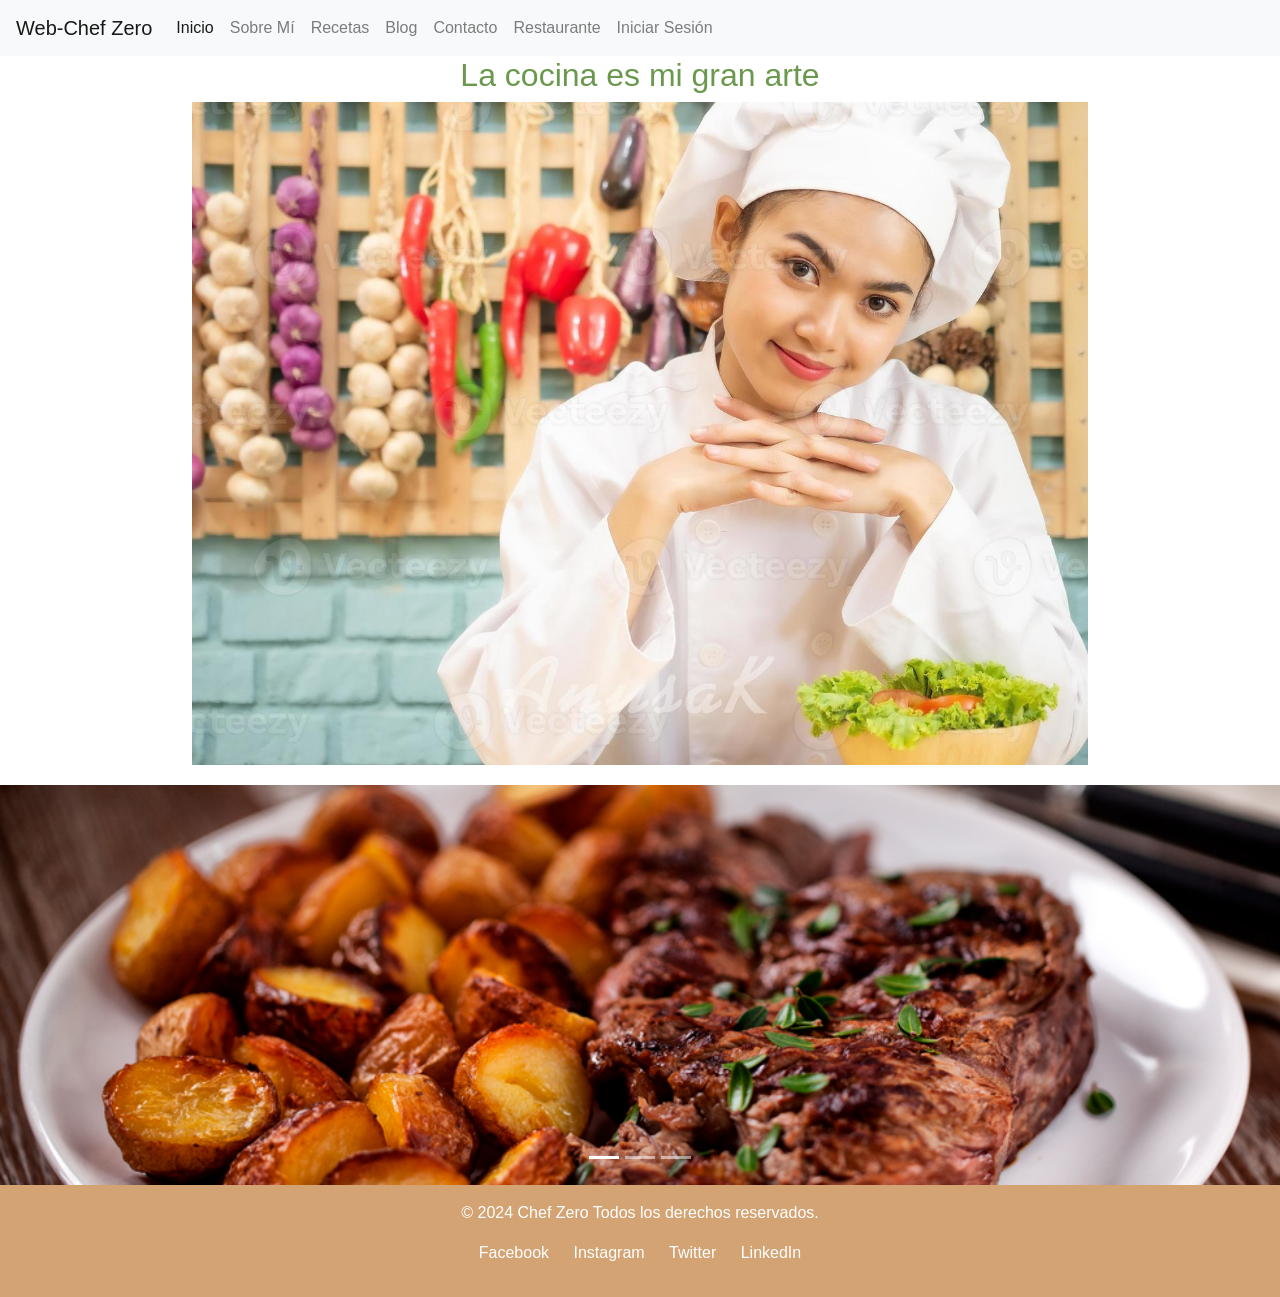
<file: index.html>
<!DOCTYPE html>
<html lang="es">
<head>
    <meta charset="UTF-8">
    <meta name="viewport" content="width=device-width, initial-scale=1.0">
    <title>Web-Chef Zero - Inicio</title>
    <link rel="stylesheet" href="styles.css">
    <link rel="stylesheet" href="https://stackpath.bootstrapcdn.com/bootstrap/4.3.1/css/bootstrap.min.css">
</head>
<body>
    <nav class="navbar navbar-expand-lg navbar-light bg-light">
        <a class="navbar-brand" href="index.html">Web-Chef Zero</a>
        <button class="navbar-toggler" type="button" data-toggle="collapse" data-target="#navbarNav" aria-controls="navbarNav" aria-expanded="false" aria-label="Toggle navigation">
            <span class="navbar-toggler-icon"></span>
        </button>
        <div class="collapse navbar-collapse" id="navbarNav">
            <ul class="navbar-nav">
                <li class="nav-item active">
                    <a class="nav-link" href="index.html">Inicio</a>
                </li>
                <li class="nav-item">
                    <a class="nav-link" href="about.html">Sobre Mí</a>
                </li>
                <li class="nav-item">
                    <a class="nav-link" href="recipes.html">Recetas</a>
                </li>
                <li class="nav-item">
                    <a class="nav-link" href="blog.html">Blog</a>
                </li>
                <li class="nav-item">
                    <a class="nav-link" href="contact.html">Contacto</a>
                </li>
                <li class="nav-item">
                    <a class="nav-link" href="restaurant.html">Restaurante</a>
                </li>
                <li class="nav-item">
                    <a class="nav-link" href="login.html">Iniciar Sesión</a>
                </li>
            </ul>
        </div>
    </nav>

    <main>
        <div id="carouselExampleIndicators" class="carousel slide" data-ride="carousel">
            <ol class="carousel-indicators">
                <li data-target="#carouselExampleIndicators" data-slide-to="0" class="active"></li>
                <li data-target="#carouselExampleIndicators" data-slide-to="1"></li>
                <li data-target="#carouselExampleIndicators" data-slide-to="2"></li>
            </ol>
            <div>
                <h2>La cocina es mi gran arte</h2>
        <img src="chef2.jpg" class="img-fluid" alt="Chef Zero">
            </div>
            <div class="carousel-inner">
                <div class="carousel-item active">
                    <img src="pl1.jpg" class="d-block w-100" alt="Slide 1">
                </div>
                <div class="carousel-item">
                    <img src="pl2.jpg" class="d-block w-100" alt="Slide 2">
                </div>
                <div class="carousel-item">
                    <img src="pl3.jpg" class="d-block w-100" alt="Slide 3">
                </div>
            </div>
            <a class="carousel-control-prev" href="#carouselExampleIndicators" role="button" data-slide="prev">
                <span class="carousel-control-prev-icon" aria-hidden="true"></span>
                <span class="sr-only">Anterior</span>
            </a>
            <a class="carousel-control-next" href="#carouselExampleIndicators" role="button" data-slide="next">
                <span class="carousel-control-next-icon" aria-hidden="true"></span>
                <span class="sr-only">Siguiente</span>
            </a>
        </div>
    </main>

    <footer>
        <p>© 2024 Chef Zero Todos los derechos reservados.</p>
        <ul>
            <li><a href="#">Facebook</a></li>
            <li><a href="#">Instagram</a></li>
            <li><a href="#">Twitter</a></li>
            <li><a href="#">LinkedIn</a></li>
        </ul>
    </footer>

    <script src="https://code.jquery.com/jquery-3.3.1.slim.min.js"></script>
    <script src="https://cdnjs.cloudflare.com/ajax/libs/popper.js/1.14.7/umd/popper.min.js"></script>
    <script src="https://stackpath.bootstrapcdn.com/bootstrap/4.3.1/js/bootstrap.min.js"></script>
    <script src="main.js"></script>
</body>
</html>
</file>
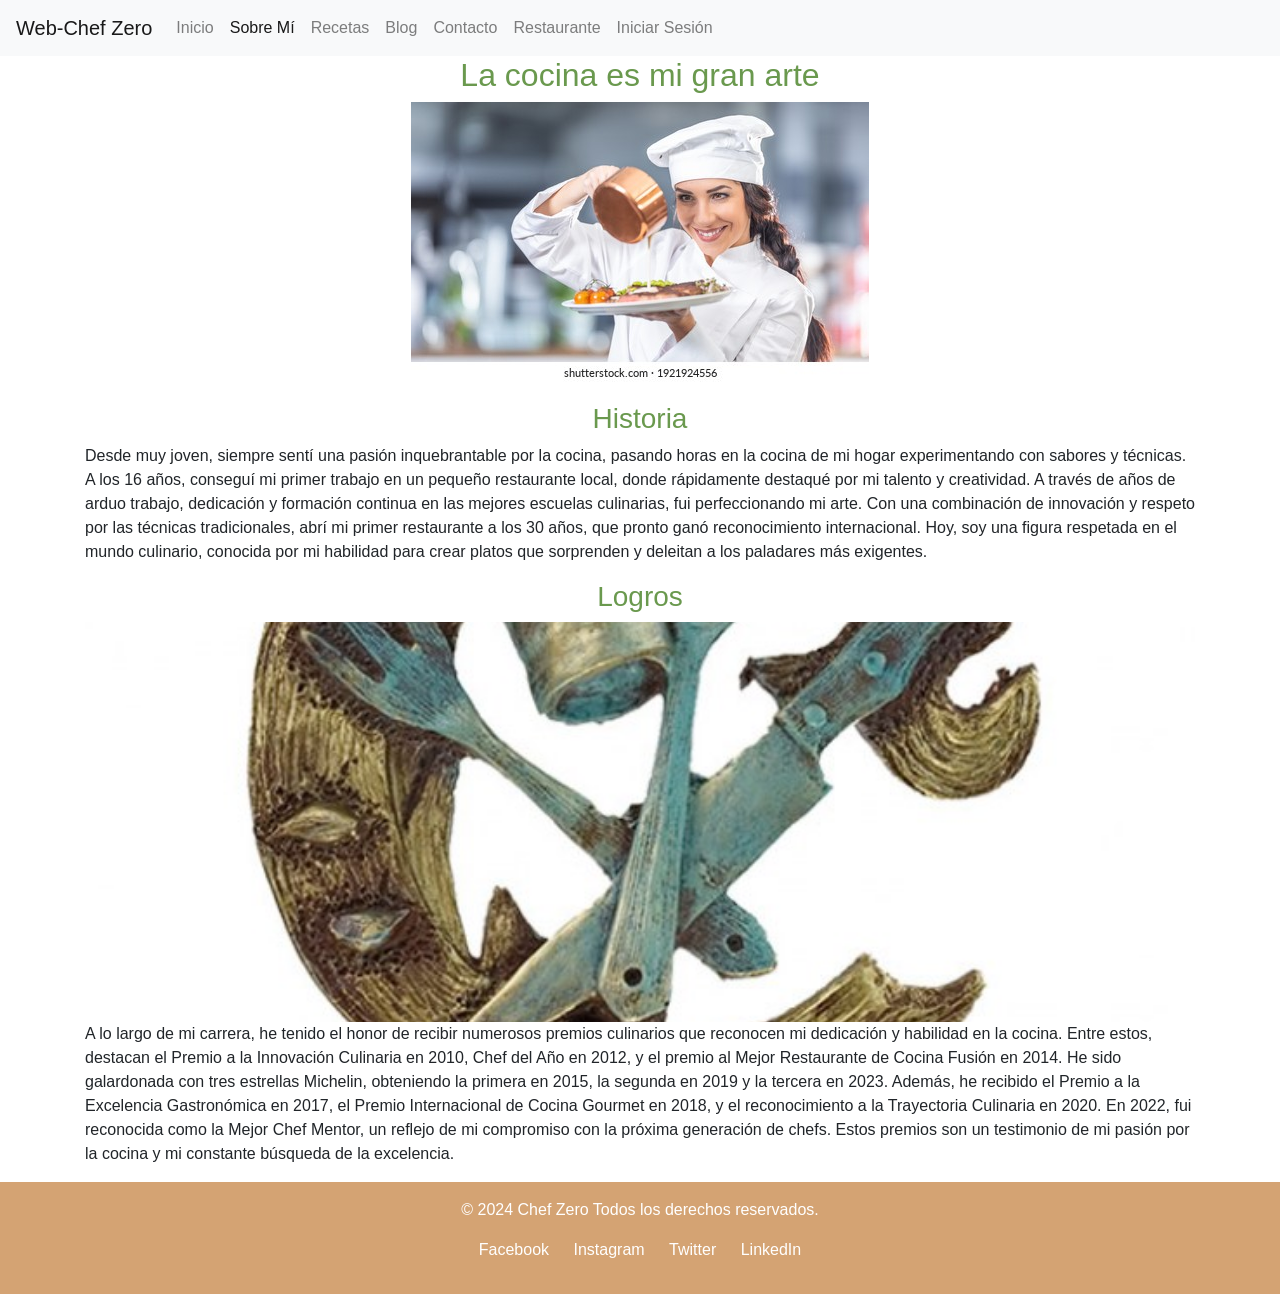
<file: about.html>
<!DOCTYPE html>
<html lang="es">
<head>
    <meta charset="UTF-8">
    <meta name="viewport" content="width=device-width, initial-scale=1.0">
    <title>Sobre Mí - Web-Chef Zero</title>
    <link rel="stylesheet" href="styles.css">
    <link rel="stylesheet" href="https://stackpath.bootstrapcdn.com/bootstrap/4.3.1/css/bootstrap.min.css">
</head>
<body>
    <nav class="navbar navbar-expand-lg navbar-light bg-light">
        <a class="navbar-brand" href="index.html">Web-Chef Zero</a>
        <button class="navbar-toggler" type="button" data-toggle="collapse" data-target="#navbarNav" aria-controls="navbarNav" aria-expanded="false" aria-label="Toggle navigation">
            <span class="navbar-toggler-icon"></span>
        </button>
        <div class="collapse navbar-collapse" id="navbarNav">
            <ul class="navbar-nav">
                <li class="nav-item">
                    <a class="nav-link" href="index.html">Inicio</a>
                </li>
                <li class="nav-item active">
                    <a class="nav-link" href="about.html">Sobre Mí</a>
                </li>
                <li class="nav-item">
                    <a class="nav-link" href="recipes.html">Recetas</a>
                </li>
                <li class="nav-item">
                    <a class="nav-link" href="blog.html">Blog</a>
                </li>
                <li class="nav-item">
                    <a class="nav-link" href="contact.html">Contacto</a>
                </li>
                <li class="nav-item">
                    <a class="nav-link" href="restaurant.html">Restaurante</a>
                </li>
                <li class="nav-item">
                    <a class="nav-link" href="login.html">Iniciar Sesión</a>
                </li>
            </ul>
        </div>
    </nav>

    <main class="container">
        <h2>La cocina es mi gran arte</h2>
        <img src="chef.jpg" class="img-fluid" alt="Chef Zero">
        <h3>Historia</h3>
        <p>Desde muy joven, siempre sentí una pasión inquebrantable por la cocina, pasando horas en la cocina de mi hogar experimentando con sabores y técnicas. A los 16 años, conseguí mi primer trabajo en un pequeño restaurante local, donde rápidamente destaqué por mi talento y creatividad. A través de años de arduo trabajo, dedicación y formación continua en las mejores escuelas culinarias, fui perfeccionando mi arte. Con una combinación de innovación y respeto por las técnicas tradicionales, abrí mi primer restaurante a los 30 años, que pronto ganó reconocimiento internacional. Hoy, soy una figura respetada en el mundo culinario, conocida por mi habilidad para crear platos que sorprenden y deleitan a los paladares más exigentes.</p>
        <h3>Logros</h3>
        <div id="carouselAchievements" class="carousel slide" data-ride="carousel">
            <div class="carousel-inner">
                <div class="carousel-item active">
                    <img src="premio 1.jpg" class="d-block w-100" alt="Premio 1">
                </div>
                <div class="carousel-item">
                    <img src="premio 2.jpg" class="d-block w-100" alt="Premio 2">
                </div>
                <div class="carousel-item">
                    <img src="premio 3.jpg" class="d-block w-100" alt="Premio 3">
                </div>
            </div>
            <a class="carousel-control-prev" href="#carouselAchievements" role="button" data-slide="prev">
                <span class="carousel-control-prev-icon" aria-hidden="true"></span>
                <span class="sr-only">Anterior</span>
            </a>
            <a class="carousel-control-next" href="#carouselAchievements" role="button" data-slide="next">
                <span class="carousel-control-next-icon" aria-hidden="true"></span>
                <span class="sr-only">Siguiente</span>
            </a>
        </div>
        <p>A lo largo de mi carrera, he tenido el honor de recibir numerosos premios culinarios que reconocen mi dedicación y habilidad en la cocina. Entre estos, destacan el Premio a la Innovación Culinaria en 2010, Chef del Año en 2012, y el premio al Mejor Restaurante de Cocina Fusión en 2014. He sido galardonada con tres estrellas Michelin, obteniendo la primera en 2015, la segunda en 2019 y la tercera en 2023. Además, he recibido el Premio a la Excelencia Gastronómica en 2017, el Premio Internacional de Cocina Gourmet en 2018, y el reconocimiento a la Trayectoria Culinaria en 2020. En 2022, fui reconocida como la Mejor Chef Mentor, un reflejo de mi compromiso con la próxima generación de chefs. Estos premios son un testimonio de mi pasión por la cocina y mi constante búsqueda de la excelencia.</p>
    </main>

    <footer>
        <p>© 2024 Chef Zero Todos los derechos reservados.</p>
        <ul>
            <li><a href="#">Facebook</a></li>
            <li><a href="#">Instagram</a></li>
            <li><a href="#">Twitter</a></li>
            <li><a href="#">LinkedIn</a></li>
        </ul>
    </footer>

    <script src="https://code.jquery.com/jquery-3.3.1.slim.min.js"></script>
    <script src="https://cdnjs.cloudflare.com/ajax/libs/popper.js/1.14.7/umd/popper.min.js"></script>
    <script src="https://stackpath.bootstrapcdn.com/bootstrap/4.3.1/js/bootstrap.min.js"></script>
    <script src="main.js"></script>
</body>
</html>
</file>
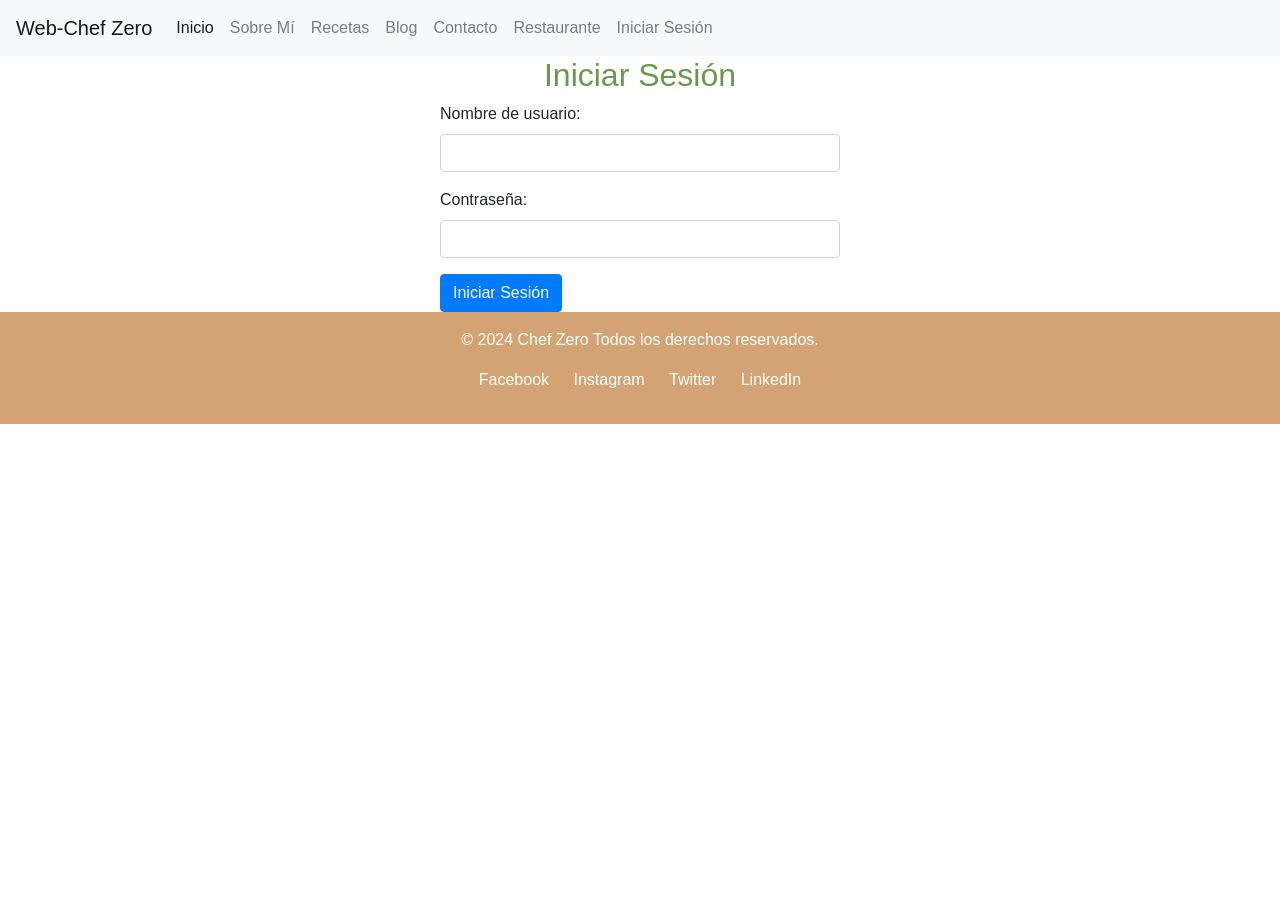
<file: login.html>
<!DOCTYPE html>
<html lang="es">
<head>
    <meta charset="UTF-8">
    <meta name="viewport" content="width=device-width, initial-scale=1.0">
    <title>Iniciar Sesión - Web-Chef Zero</title>
    <link rel="stylesheet" href="styles.css">
    <link rel="stylesheet" href="https://stackpath.bootstrapcdn.com/bootstrap/4.3.1/css/bootstrap.min.css">
</head>
<body>
    <nav class="navbar navbar-expand-lg navbar-light bg-light">
        <a class="navbar-brand" href="#">Web-Chef Zero</a>
        <button class="navbar-toggler" type="button" data-toggle="collapse" data-target="#navbarNav" aria-controls="navbarNav" aria-expanded="false" aria-label="Toggle navigation">
            <span class="navbar-toggler-icon"></span>
        </button>
        <div class="collapse navbar-collapse" id="navbarNav">
            <ul class="navbar-nav">
                <li class="nav-item active">
                    <a class="nav-link" href="index.html">Inicio</a>
                </li>
                <li class="nav-item">
                    <a class="nav-link" href="about.html">Sobre Mí</a>
                </li>
                <li class="nav-item">
                    <a class="nav-link" href="recipes.html">Recetas</a>
                </li>
                <li class="nav-item">
                    <a class="nav-link" href="blog.html">Blog</a>
                </li>
                <li class="nav-item">
                    <a class="nav-link" href="contact.html">Contacto</a>
                </li>
                <li class="nav-item">
                    <a class="nav-link" href="restaurant.html">Restaurante</a>
                </li>
                <li class="nav-item">
                    <a class="nav-link" href="login.html">Iniciar Sesión</a>
                </li>
            </ul>
        </div>
    </nav>

    <main>
        <h2>Iniciar Sesión</h2>
        <form id="loginForm">
            <div class="form-group">
                <label for="username">Nombre de usuario:</label>
                <input type="text" class="form-control" id="username" name="username" required>
            </div>
            <div class="form-group">
                <label for="password">Contraseña:</label>
                <input type="password" class="form-control" id="password" name="password" required>
            </div>
            <button type="submit" class="btn btn-primary">Iniciar Sesión</button>
        </form>
    </main>

    <footer>
        <p>© 2024 Chef Zero Todos los derechos reservados.</p>
        <ul>
            <li><a href="#">Facebook</a></li>
            <li><a href="#">Instagram</a></li>
            <li><a href="#">Twitter</a></li>
            <li><a href="#">LinkedIn</a></li>
        </ul>
    </footer>

    <script src="https://code.jquery.com/jquery-3.3.1.slim.min.js"></script>
    <script src="https://cdnjs.cloudflare.com/ajax/libs/popper.js/1.14.7/umd/popper.min.js"></script>
    <script src="https://stackpath.bootstrapcdn.com/bootstrap/4.3.1/js/bootstrap.min.js"></script>
    <script src="main.js"></script>
</body>
</html>
</file>
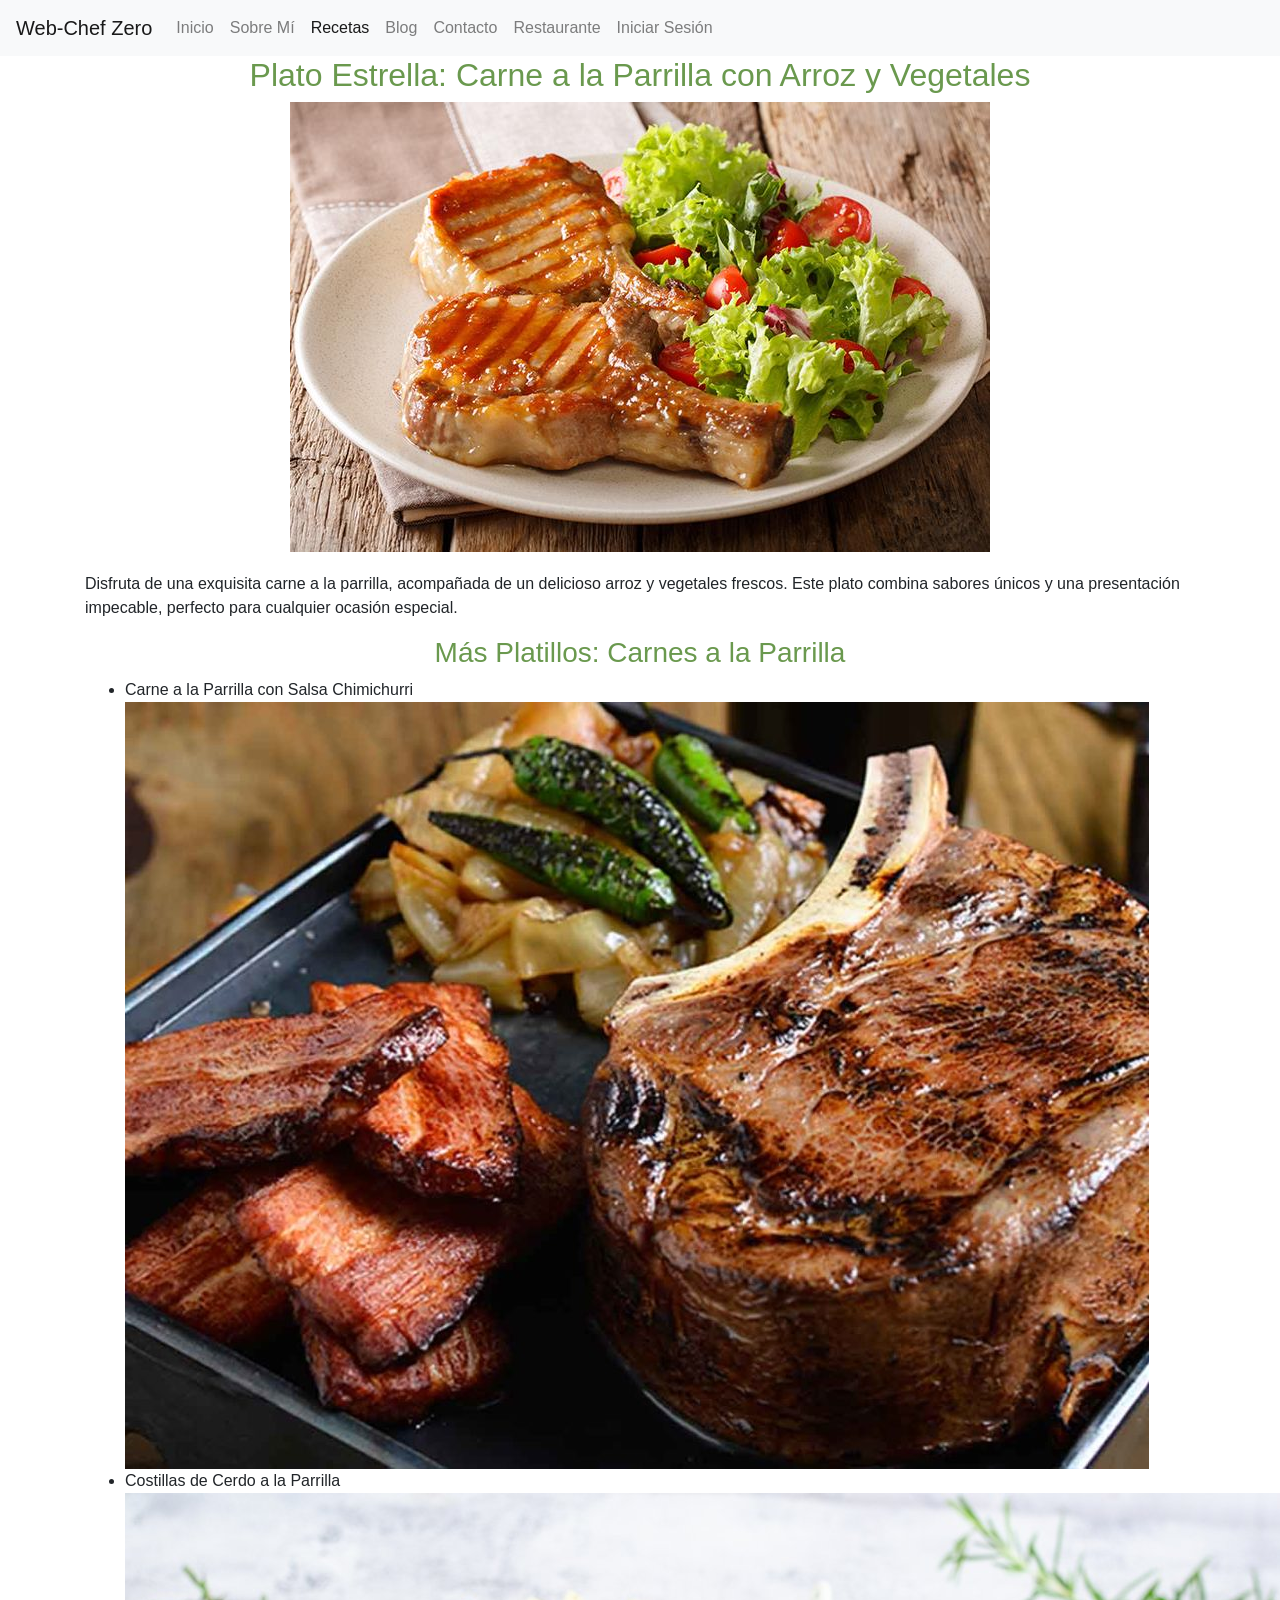
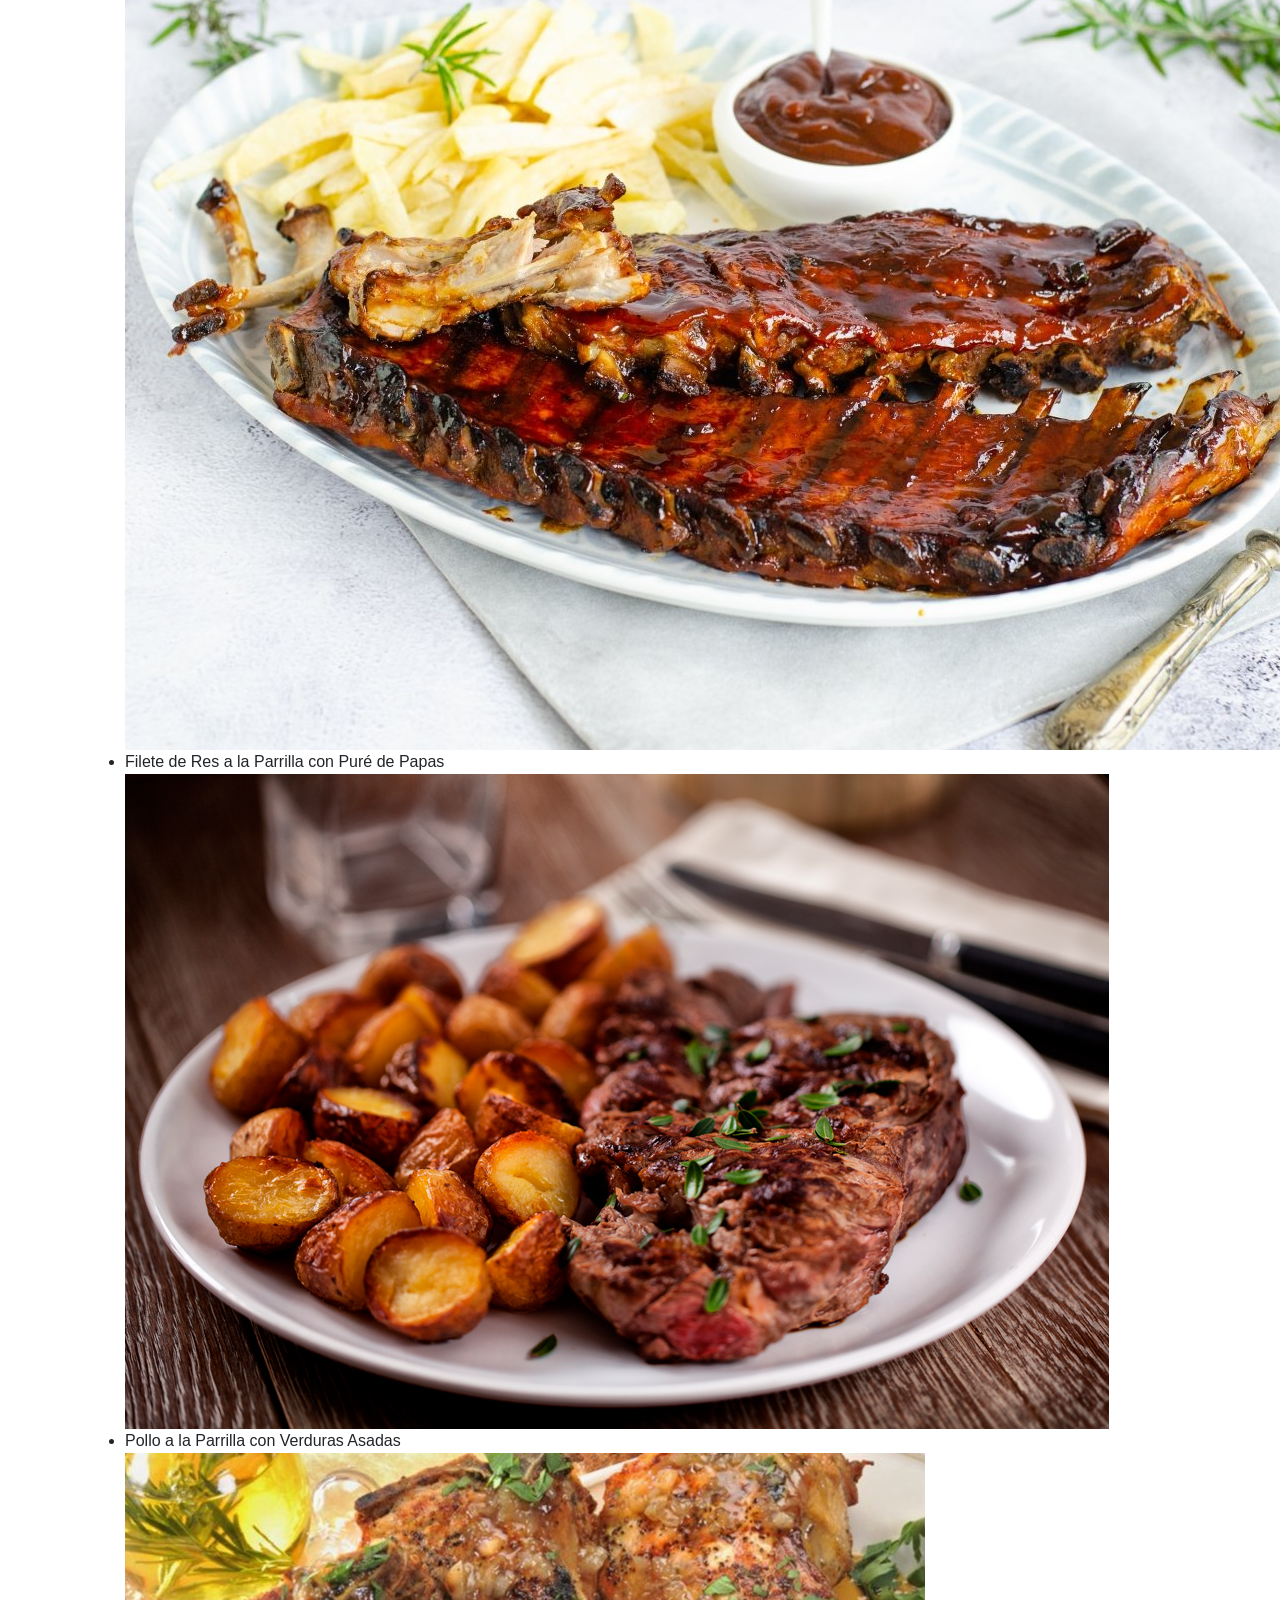
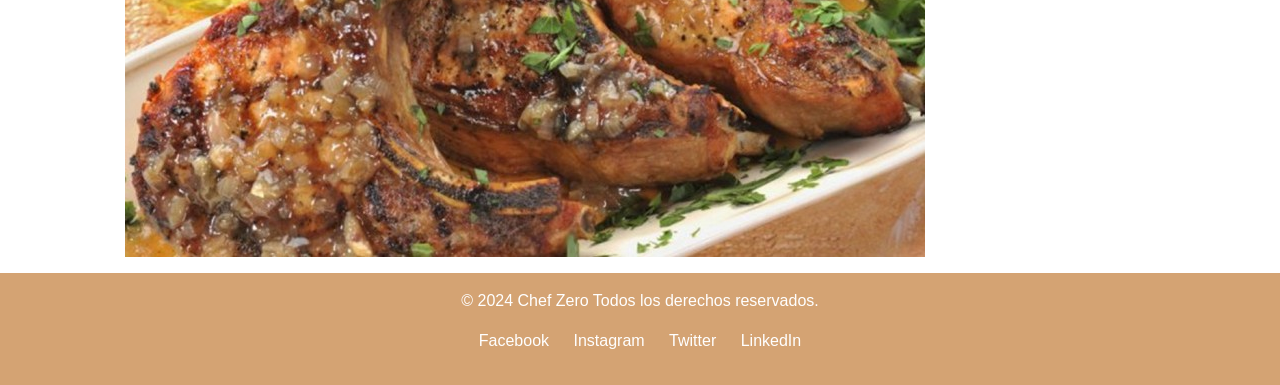
<file: recipes.html>
<!DOCTYPE html>
<html lang="es">
<head>
    <meta charset="UTF-8">
    <meta name="viewport" content="width=device-width, initial-scale=1.0">
    <title>Recetas - Web-Chef Zero</title>
    <link rel="stylesheet" href="styles.css">
    <link rel="stylesheet" href="https://stackpath.bootstrapcdn.com/bootstrap/4.3.1/css/bootstrap.min.css">
</head>
<body>
    <nav class="navbar navbar-expand-lg navbar-light bg-light">
        <a class="navbar-brand" href="index.html">Web-Chef Zero</a>
        <button class="navbar-toggler" type="button" data-toggle="collapse" data-target="#navbarNav" aria-controls="navbarNav" aria-expanded="false" aria-label="Toggle navigation">
            <span class="navbar-toggler-icon"></span>
        </button>
        <div class="collapse navbar-collapse" id="navbarNav">
            <ul class="navbar-nav">
                <li class="nav-item">
                    <a class="nav-link" href="index.html">Inicio</a>
                </li>
                <li class="nav-item">
                    <a class="nav-link" href="about.html">Sobre Mí</a>
                </li>
                <li class="nav-item active">
                    <a class="nav-link" href="recipes.html">Recetas</a>
                </li>
                <li class="nav-item">
                    <a class="nav-link" href="blog.html">Blog</a>
                </li>
                <li class="nav-item">
                    <a class="nav-link" href="contact.html">Contacto</a>
                </li>
                <li class="nav-item">
                    <a class="nav-link" href="restaurant.html">Restaurante</a>
                </li>
                <li class="nav-item">
                    <a class="nav-link" href="login.html">Iniciar Sesión</a>
                </li>
            </ul>
        </div>
    </nav>

    <main class="container">
        <h2>Plato Estrella: Carne a la Parrilla con Arroz y Vegetales</h2>
        <img src="plato estrella.jpg" class="img-fluid" alt="Plato Estrella">
        <p>Disfruta de una exquisita carne a la parrilla, acompañada de un delicioso arroz y vegetales frescos. Este plato combina sabores únicos y una presentación impecable, perfecto para cualquier ocasión especial.</p>
        
        <h3>Más Platillos: Carnes a la Parrilla</h3>
        <ul>
            <li>Carne a la Parrilla con Salsa Chimichurri</li>
            <img src="parricarnes 2.jpg" alt="parrilla">
            <li>Costillas de Cerdo a la Parrilla</li>
            <img src="c.jpg" alt="costillas">
            <li>Filete de Res a la Parrilla con Puré de Papas</li>
            <img src="pl1.jpg" alt="">
            <li>Pollo a la Parrilla con Verduras Asadas</li>
            <img src="plat1.jpg" alt="">
        </ul>
    </main>

    <footer>
        <p>© 2024 Chef Zero Todos los derechos reservados.</p>
        <ul>
            <li><a href="#">Facebook</a></li>
            <li><a href="#">Instagram</a></li>
            <li><a href="#">Twitter</a></li>
            <li><a href="#">LinkedIn</a></li>
        </ul>
    </footer>

    <script src="https://code.jquery.com/jquery-3.3.1.slim.min.js"></script>
    <script src="https://cdnjs.cloudflare.com/ajax/libs/popper.js/1.14.7/umd/popper.min.js"></script>
    <script src="https://stackpath.bootstrapcdn.com/bootstrap/4.3.1/js/bootstrap.min.js"></script>
    <script src="main.js"></script>
</body>
</html>
</file>
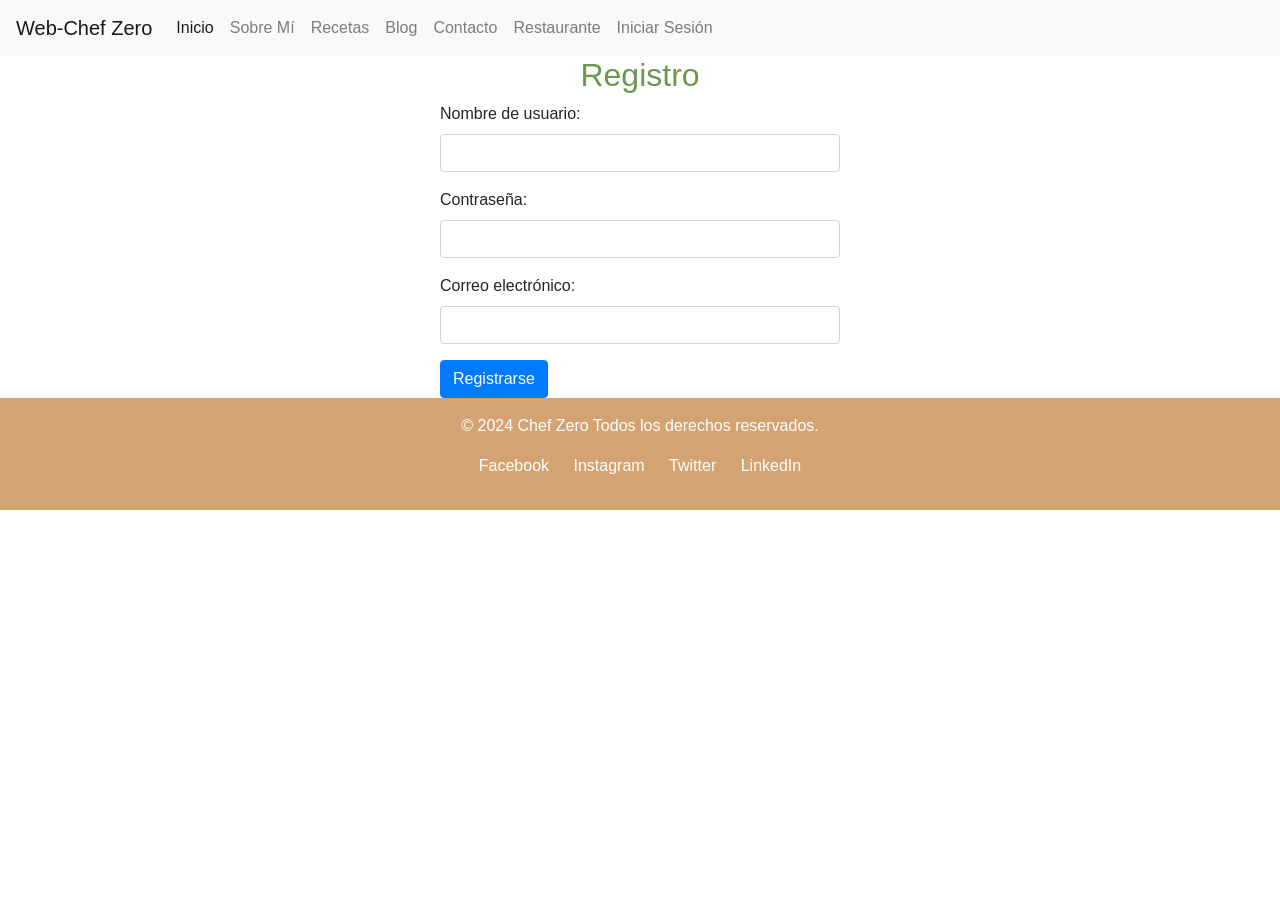
<file: register.html>
<!DOCTYPE html>
<html lang="es">
<head>
    <meta charset="UTF-8">
    <meta name="viewport" content="width=device-width, initial-scale=1.0">
    <title>Registro - Web-Chef Zero</title>
    <link rel="stylesheet" href="styles.css">
    <link rel="stylesheet" href="https://stackpath.bootstrapcdn.com/bootstrap/4.3.1/css/bootstrap.min.css">
</head>
<body>
    <nav class="navbar navbar-expand-lg navbar-light bg-light">
        <a class="navbar-brand" href="#">Web-Chef Zero</a>
        <button class="navbar-toggler" type="button" data-toggle="collapse" data-target="#navbarNav" aria-controls="navbarNav" aria-expanded="false" aria-label="Toggle navigation">
            <span class="navbar-toggler-icon"></span>
        </button>
        <div class="collapse navbar-collapse" id="navbarNav">
            <ul class="navbar-nav">
                <li class="nav-item active">
                    <a class="nav-link" href="index.html">Inicio</a>
                </li>
                <li class="nav-item">
                    <a class="nav-link" href="about.html">Sobre Mí</a>
                </li>
                <li class="nav-item">
                    <a class="nav-link" href="recipes.html">Recetas</a>
                </li>
                <li class="nav-item">
                    <a class="nav-link" href="blog.html">Blog</a>
                </li>
                <li class="nav-item">
                    <a class="nav-link" href="contact.html">Contacto</a>
                </li>
                <li class="nav-item">
                    <a class="nav-link" href="restaurant.html">Restaurante</a>
                </li>
                <li class="nav-item">
                    <a class="nav-link" href="login.html">Iniciar Sesión</a>
                </li>
            </ul>
        </div>
    </nav>

    <main>
        <h2>Registro</h2>
        <form id="registerForm">
            <div class="form-group">
                <label for="username">Nombre de usuario:</label>
                <input type="text" class="form-control" id="username" name="username" required>
            </div>
            <div class="form-group">
                <label for="password">Contraseña:</label>
                <input type="password" class="form-control" id="password" name="password" required>
            </div>
            <div class="form-group">
                <label for="email">Correo electrónico:</label>
                <input type="email" class="form-control" id="email" name="email" required>
            </div>
            <button type="submit" class="btn btn-primary">Registrarse</button>
        </form>
    </main>

    <footer>
        <p>© 2024 Chef Zero Todos los derechos reservados.</p>
        <ul>
            <li><a href="#">Facebook</a></li>
            <li><a href="#">Instagram</a></li>
            <li><a href="#">Twitter</a></li>
            <li><a href="#">LinkedIn</a></li>
        </ul>
    </footer>

    <script src="https://code.jquery.com/jquery-3.3.1.slim.min.js"></script>
    <script src="https://cdnjs.cloudflare.com/ajax/libs/popper.js/1.14.7/umd/popper.min.js"></script>
    <script src="https://stackpath.bootstrapcdn.com/bootstrap/4.3.1/js/bootstrap.min.js"></script>
    <script src="main.js"></script>
</body>
</html>
</file>
<file: styles.css>
body {
    font-family: Arial, sans-serif;
    background-color: #FFFFFF;
    color: #333333;
}

nav {
    background-color: #D4A373;
}

.navbar-brand {
    color: #FFFFFF;
}

.nav-link {
    color: #333333;
}

footer {
    background-color: #D4A373;
    color: #FFFFFF;
    text-align: center;
    padding: 1em 0;
}

footer ul {
    list-style: none;
    padding: 0;
}

footer ul li {
    display: inline;
    margin: 0 10px;
}

footer ul li a {
    color: #FFFFFF;
    text-decoration: none;
}

h2, h3 {
    color: #6A994E;
    text-align: center;
    margin-top: 20px;
}

h2 {
    margin-bottom: 20px;
}

img.img-fluid {
    display: block;
    margin: 0 auto 20px auto;
    max-width: 70%;
}

form {
    max-width: 400px;
    margin: 0 auto;
}

.form-group {
    margin-bottom: 15px;
}

.btn-primary {
    background-color: #6A994E;
    border-color: #6A994E;
}

.btn-primary:hover {
    background-color: #5a883c;
    border-color: #5a883c;
}

.carousel-item img {
    height: 400px;
    object-fit: cover;
}
</file>
